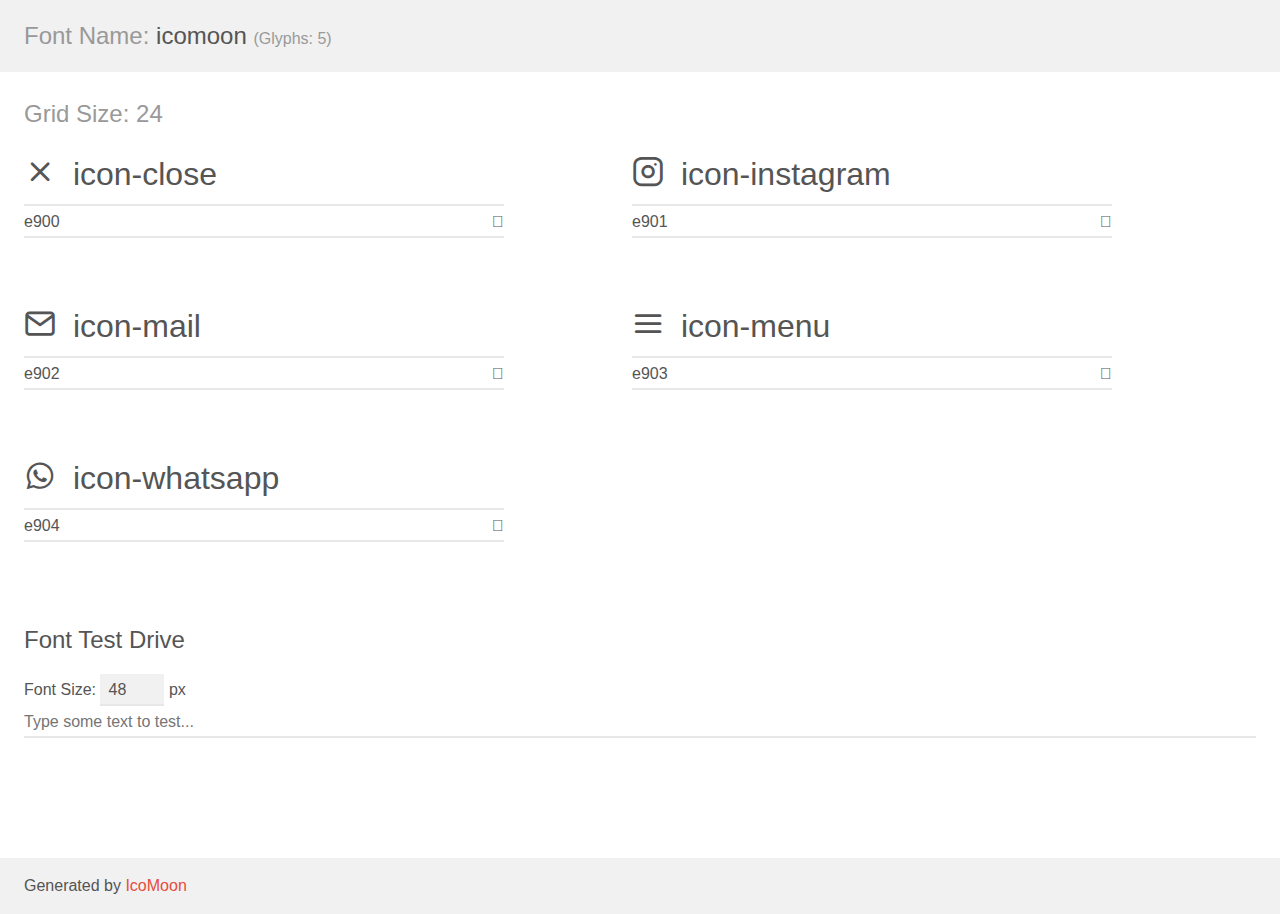
<file: assets/fonts/demo.html>
<!doctype html>
<html>
<head>
    <meta charset="utf-8">
    <title>IcoMoon Demo</title>
    <meta name="description" content="An Icon Font Generated By IcoMoon.io">
    <meta name="viewport" content="width=device-width, initial-scale=1">
    <link rel="stylesheet" href="demo-files/demo.css">
    <link rel="stylesheet" href="style.css"></head>
<body>
    <div class="bgc1 clearfix">
        <h1 class="mhmm mvm"><span class="fgc1">Font Name:</span> icomoon <small class="fgc1">(Glyphs:&nbsp;5)</small></h1>
    </div>
    <div class="clearfix mhl ptl">
        <h1 class="mvm mtn fgc1">Grid Size: 24</h1>
        <div class="glyph fs1">
            <div class="clearfix bshadow0 pbs">
                <span class="icon-close"></span>
                <span class="mls"> icon-close</span>
            </div>
            <fieldset class="fs0 size1of1 clearfix hidden-false">
                <input type="text" readonly value="e900" class="unit size1of2" />
                <input type="text" maxlength="1" readonly value="&#xe900;" class="unitRight size1of2 talign-right" />
            </fieldset>
            <div class="fs0 bshadow0 clearfix hidden-true">
                <span class="unit pvs fgc1">liga: </span>
                <input type="text" readonly value="" class="liga unitRight" />
            </div>
        </div>
        <div class="glyph fs1">
            <div class="clearfix bshadow0 pbs">
                <span class="icon-instagram"></span>
                <span class="mls"> icon-instagram</span>
            </div>
            <fieldset class="fs0 size1of1 clearfix hidden-false">
                <input type="text" readonly value="e901" class="unit size1of2" />
                <input type="text" maxlength="1" readonly value="&#xe901;" class="unitRight size1of2 talign-right" />
            </fieldset>
            <div class="fs0 bshadow0 clearfix hidden-true">
                <span class="unit pvs fgc1">liga: </span>
                <input type="text" readonly value="" class="liga unitRight" />
            </div>
        </div>
        <div class="glyph fs1">
            <div class="clearfix bshadow0 pbs">
                <span class="icon-mail"></span>
                <span class="mls"> icon-mail</span>
            </div>
            <fieldset class="fs0 size1of1 clearfix hidden-false">
                <input type="text" readonly value="e902" class="unit size1of2" />
                <input type="text" maxlength="1" readonly value="&#xe902;" class="unitRight size1of2 talign-right" />
            </fieldset>
            <div class="fs0 bshadow0 clearfix hidden-true">
                <span class="unit pvs fgc1">liga: </span>
                <input type="text" readonly value="" class="liga unitRight" />
            </div>
        </div>
        <div class="glyph fs1">
            <div class="clearfix bshadow0 pbs">
                <span class="icon-menu"></span>
                <span class="mls"> icon-menu</span>
            </div>
            <fieldset class="fs0 size1of1 clearfix hidden-false">
                <input type="text" readonly value="e903" class="unit size1of2" />
                <input type="text" maxlength="1" readonly value="&#xe903;" class="unitRight size1of2 talign-right" />
            </fieldset>
            <div class="fs0 bshadow0 clearfix hidden-true">
                <span class="unit pvs fgc1">liga: </span>
                <input type="text" readonly value="" class="liga unitRight" />
            </div>
        </div>
        <div class="glyph fs1">
            <div class="clearfix bshadow0 pbs">
                <span class="icon-whatsapp"></span>
                <span class="mls"> icon-whatsapp</span>
            </div>
            <fieldset class="fs0 size1of1 clearfix hidden-false">
                <input type="text" readonly value="e904" class="unit size1of2" />
                <input type="text" maxlength="1" readonly value="&#xe904;" class="unitRight size1of2 talign-right" />
            </fieldset>
            <div class="fs0 bshadow0 clearfix hidden-true">
                <span class="unit pvs fgc1">liga: </span>
                <input type="text" readonly value="" class="liga unitRight" />
            </div>
        </div>
    </div>

    <!--[if gt IE 8]><!-->
    <div class="mhl clearfix mbl">
        <h1>Font Test Drive</h1>
        <label>
            Font Size: <input id="fontSize" type="number" class="textbox0 mbm"
            min="8" value="48" />
            px
        </label>
        <input id="testText" type="text" class="phl size1of1 mvl"
        placeholder="Type some text to test..." value=""/>
        <div id="testDrive" class="icon-" style="font-family: icomoon">&nbsp;
        </div>
    </div>
    <!--<![endif]-->
    <div class="bgc1 clearfix">
        <p class="mhl">Generated by <a href="https://icomoon.io/app">IcoMoon</a></p>
    </div>

    <script src="demo-files/demo.js"></script>
</body>
</html>
</file>
<file: assets/fonts/demo-files/demo.css>
body {
  padding: 0;
  margin: 0;
  font-family: sans-serif;
  font-size: 1em;
  line-height: 1.5;
  color: #555;
  background: #fff;
}
h1 {
  font-size: 1.5em;
  font-weight: normal;
}
small {
  font-size: .66666667em;
}
a {
  color: #e74c3c;
  text-decoration: none;
}
a:hover, a:focus {
  box-shadow: 0 1px #e74c3c;
}
.bshadow0, input {
  box-shadow: inset 0 -2px #e7e7e7;
}
input:hover {
  box-shadow: inset 0 -2px #ccc;
}
input, fieldset {
  font-family: sans-serif;
  font-size: 1em;
  margin: 0;
  padding: 0;
  border: 0;
}
input {
  color: inherit;
  line-height: 1.5;
  height: 1.5em;
  padding: .25em 0;
}
input:focus {
  outline: none;
  box-shadow: inset 0 -2px #449fdb;
}
.glyph {
  font-size: 16px;
  width: 15em;
  padding-bottom: 1em;
  margin-right: 4em;
  margin-bottom: 1em;
  float: left;
  overflow: hidden;
}
.liga {
  width: 80%;
  width: calc(100% - 2.5em);
}
.talign-right {
  text-align: right;
}
.talign-center {
  text-align: center;
}
.bgc1 {
  background: #f1f1f1;
}
.fgc1 {
  color: #999;
}
.fgc0 {
  color: #000;
}
p {
  margin-top: 1em;
  margin-bottom: 1em;
}
.mvm {
  margin-top: .75em;
  margin-bottom: .75em;
}
.mtn {
  margin-top: 0;
}
.mtl, .mal {
  margin-top: 1.5em;
}
.mbl, .mal {
  margin-bottom: 1.5em;
}
.mal, .mhl {
  margin-left: 1.5em;
  margin-right: 1.5em;
}
.mhmm {
  margin-left: 1em;
  margin-right: 1em;
}
.mls {
  margin-left: .25em;
}
.ptl {
  padding-top: 1.5em;
}
.pbs, .pvs {
  padding-bottom: .25em;
}
.pvs, .pts {
  padding-top: .25em;
}
.unit {
  float: left;
}
.unitRight {
  float: right;
}
.size1of2 {
  width: 50%;
}
.size1of1 {
  width: 100%;
}
.clearfix:before, .clearfix:after {
  content: " ";
  display: table;
}
.clearfix:after {
  clear: both;
}
.hidden-true {
  display: none;
}
.textbox0 {
  width: 3em;
  background: #f1f1f1;
  padding: .25em .5em;
  line-height: 1.5;
  height: 1.5em;
}
#testDrive {
  display: block;
  padding-top: 24px;
  line-height: 1.5;
}
.fs0 {
  font-size: 16px;
}
.fs1 {
  font-size: 32px;
}
</file>
<file: assets/fonts/style.css>
@font-face {
  font-family: 'icomoon';
  src:  url('fonts/icomoon.eot?cxu75d');
  src:  url('fonts/icomoon.eot?cxu75d#iefix') format('embedded-opentype'),
    url('fonts/icomoon.ttf?cxu75d') format('truetype'),
    url('fonts/icomoon.woff?cxu75d') format('woff'),
    url('fonts/icomoon.svg?cxu75d#icomoon') format('svg');
  font-weight: normal;
  font-style: normal;
  font-display: block;
}

[class^="icon-"], [class*=" icon-"] {
  /* use !important to prevent issues with browser extensions that change fonts */
  font-family: 'icomoon' !important;
  speak: never;
  font-style: normal;
  font-weight: normal;
  font-variant: normal;
  text-transform: none;
  line-height: 1;

  /* Better Font Rendering =========== */
  -webkit-font-smoothing: antialiased;
  -moz-osx-font-smoothing: grayscale;
}

.icon-close:before {
  content: "\e900";
}
.icon-instagram:before {
  content: "\e901";
}
.icon-mail:before {
  content: "\e902";
}
.icon-menu:before {
  content: "\e903";
}
.icon-whatsapp:before {
  content: "\e904";
}
</file>
